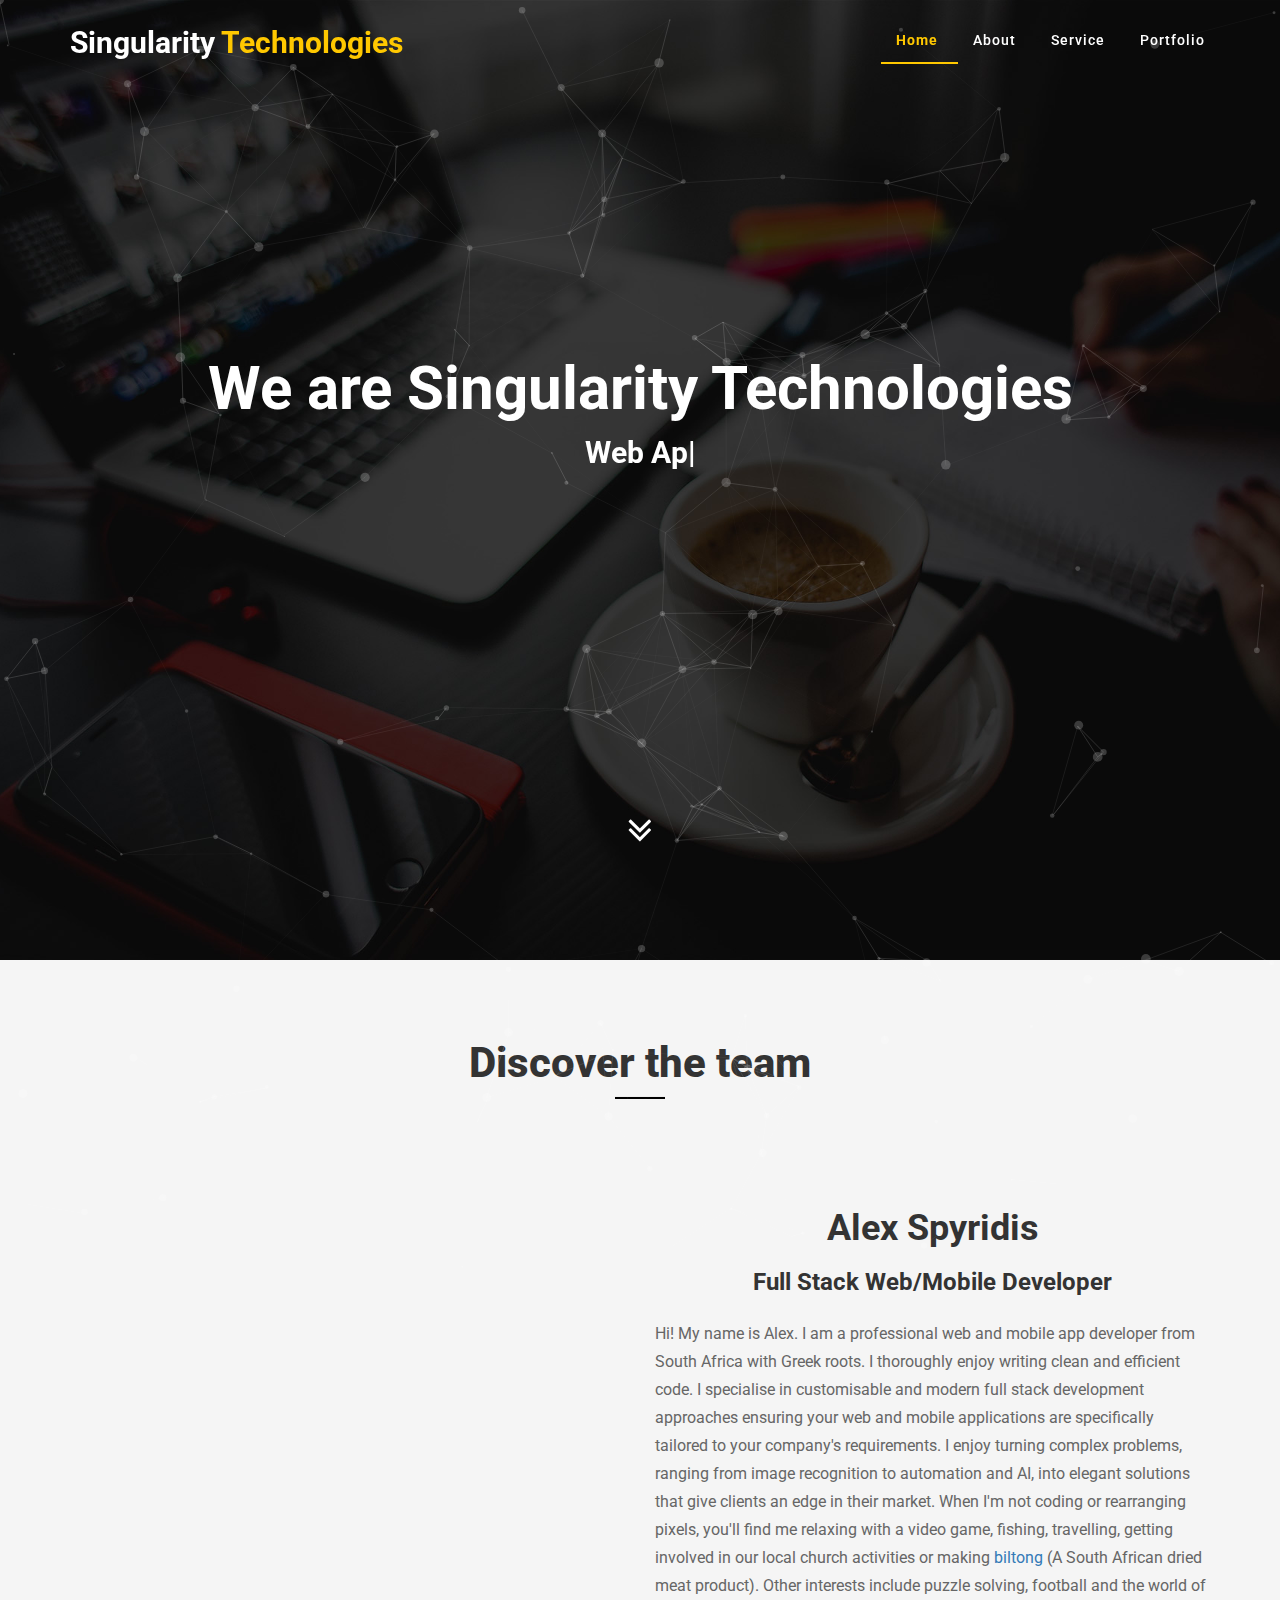
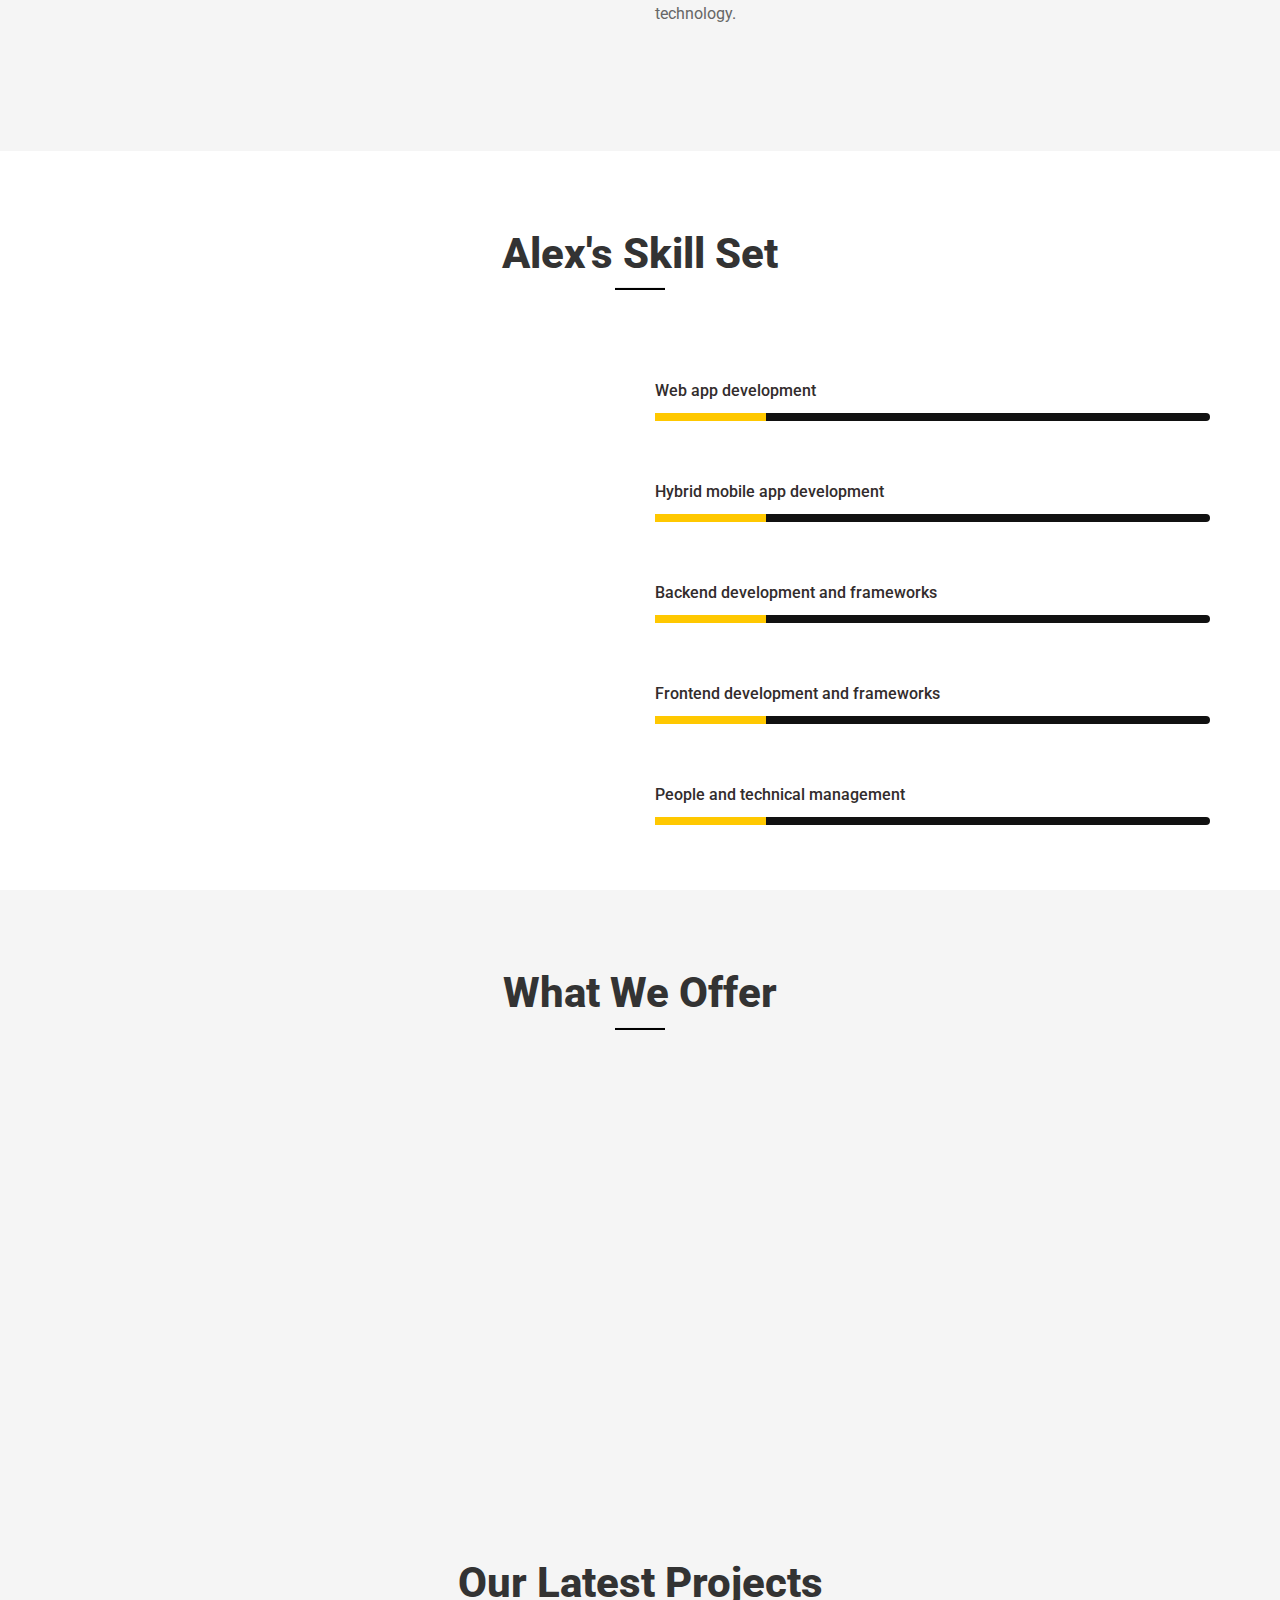
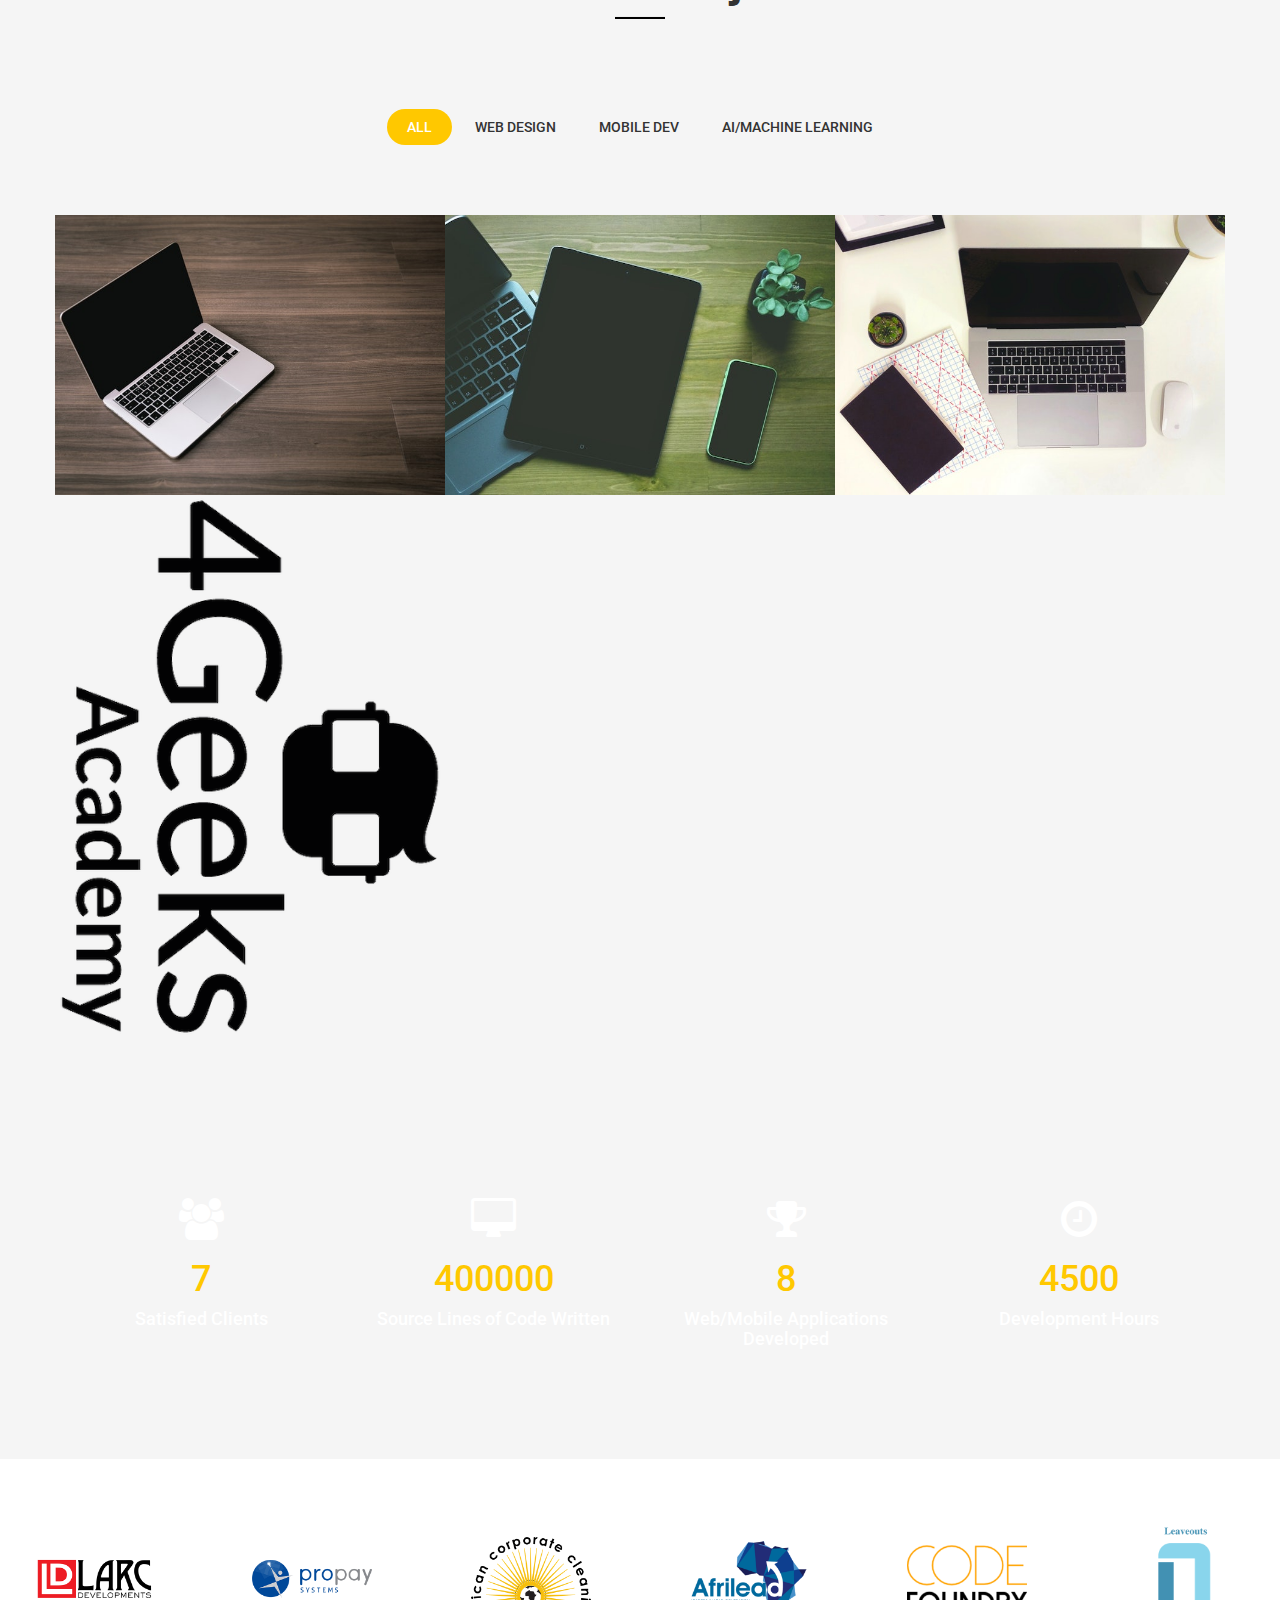
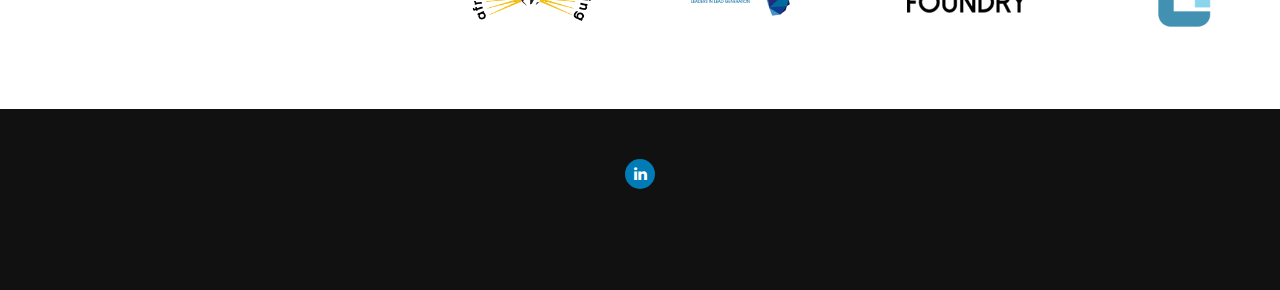
<file: index.html>
<!doctype html>
<html lang="en">
<head>
  <meta charset="utf-8">
  <meta name="viewport" content="width=device-width, initial-scale=1.0">
  <meta http-equiv="X-UA-Compatible" content="IE=edge">
  <meta name="description" content="Singularity Technologies">
  <meta name="keywords" content="singluarity, technologies, full stack, portfolio, website, developer, clean, modern, graphic, web, mobile">
  <meta name="author" content="Alexandros Spyridis">
  <meta name="apple-mobile-web-app-capable" content="yes">

  <title>Singularity Technologies (Pty) Ltd</title>
  <!-- Favicon -->
  <link rel="shortcut icon" href="images/favicon.jpg" type="image/jpg">
  <link rel="apple-touch-icon-precomposed" href="images/favicon.jpg">
  <!-- Google Fonts -->
  <link href="https://fonts.googleapis.com/css?family=Roboto:400,500,700%7CMontserrat:800" rel="stylesheet">
  <!-- Bootstrap -->
  <link rel="stylesheet" href="vendor/bootstrap/css/bootstrap.min.css">
  <!-- Animation -->
  <link rel="stylesheet" type="text/css" href="vendor/animate/animate.min.css">
  <!-- OWL Carousel -->
  <link rel="stylesheet" type="text/css" href="vendor/owl-carousel/owl.carousel.min.css">
  <!-- Font Awesome -->
  <link rel="stylesheet" type="text/css" href="vendor/font-awesome/css/font-awesome.min.css">
  <!-- Magnific Popup -->
  <link rel="stylesheet" type="text/css" href="vendor/magnific-popup/magnific-popup.css">
  <!-- Theme CSS -->
  <link id="pagestyle" rel="stylesheet" type="text/css" href="css/style.css">
  <link rel="stylesheet" type="text/css" href="css/responsive.css">
  <!--[if lt IE 9]>
  <script src="//oss.maxcdn.com/html5shiv/3.7.2/html5shiv.min.js"></script>
  <script src="//oss.maxcdn.com/respond/1.4.2/respond.min.js"></script>
  <![endif]-->

</head>

<!-- ========== Body Starts ========== -->
<body id="body">

<!-- ========== Preloader ========== -->
<div class="preloader">
  <div class="spinner">
    <div class="rect1"></div>
    <div class="rect2"></div>
    <div class="rect3"></div>
    <div class="rect4"></div>
    <div class="rect5"></div>
  </div>
</div>
<!-- ========== End of Preloader ========== -->

<!-- ========== NavBar ========== -->
<nav id="nav" class="navbar custom-navbar navbar-fixed-top scroll-mob">

  <div class="container">
    <!-- NAVBAR HEADER -->
    <div class="navbar-header">
      <button class="navbar-toggle" data-toggle="collapse" data-target=".navbar-collapse">
        <span class="icon icon-bar"></span>
        <span class="icon icon-bar"></span>
        <span class="icon icon-bar"></span>
      </button>
      <!-- lOGO TEXT HERE -->
      <a href="index.html" class="navbar-brand">Singularity <span class="contrast"> Technologies</span></a>
    </div>
    <!-- NAVIGATION LINKS -->
    <div class="collapse navbar-collapse">
      <ul class="nav navbar-nav navbar-right">
        <li><a href="#home" class="active">Home</a></li>
        <li><a href="#about">About</a></li>
        <li><a href="#service">Service</a></li>
        <li><a href="#portfolio">Portfolio</a></li>
      </ul>
    </div>
  </div>

</nav>
<!-- ========== End Of NavBar ========== -->


<!-- ========== Home ========== -->
<div id="home" data-stellar-background-ratio="0.5">
  <div id="particles-js">
    <div class="text">
      <h1>We are Singularity Technologies</h1>
      <div class="element"></div>
    </div>
    <a href="#about" class="bouncing-icon"><i class="fa fa-angle-double-down"></i></a> <!-- Bouncing Icon -->
  </div>

</div>
<!-- ========== End Of Home ========== -->

<!-- ========== About ========== -->
<div id="about">
  <div class="heading">
    <h1>Discover the team</h1>
    <hr>
  </div>
  <div class="container">
    <div class="row">
      <div class="col-xs-12 col-sm-12 col-md-6">
        <img src="images/profile/1.jpg" alt="image" class="img-responsive wow fadeIn" data-wow-delay="0.4s"> <!-- Profile Image -->
        <div class="text-center social wow fadeIn" data-wow-delay="0.2s">
          <a href="https://www.linkedin.com/in/alexandros-spyridis-88617383/" target="_blank"><i class="fa fa-linkedin"></i></a>
          <a href="https://github.com/RipperZA" target="_blank"><i class="fa fa-github"></i></a>
        </div>
      </div>
      <div class="col-xs-12 col-sm-12 col-md-6 about_bg">
        <h1 class="text-center">Alex Spyridis</h1> <!-- Edit Name  -->
        <h3 class="text-center">Full Stack Web/Mobile Developer</h3> <!-- Edit Heading -->
        <p>Hi! My name is Alex. I am a professional web and mobile app developer from South Africa with Greek roots. I thoroughly enjoy writing clean
          and efficient code.
          I specialise in customisable and modern full stack development approaches ensuring your web and mobile applications are specifically
          tailored to your company's requirements.
          I enjoy turning complex problems, ranging from image recognition to automation and AI, into elegant solutions that give clients an edge in
          their market.
          When I'm not coding or rearranging pixels, you'll find me relaxing with a video game, fishing, travelling, getting involved in our local
          church activities or making
          <a target="_blank" href="https://www.instagram.com/vleisie_pt/?hl=en" class="gallery"></i>biltong</a> (A South African dried meat product).
          Other interests include puzzle solving, football and the world of technology.
        </p>
      </div>
    </div>
  </div>
  <!-- ========== Skill ========== -->
  <div id="skill">
    <div class="heading">
      <h1>Alex's Skill Set</h1>
      <hr>
    </div>
    <div class="container">
      <div class="row">
        <div class="col-md-6">
          <img src="images/skill.jpg" class="img-responsive wow fadeIn" data-wow-delay="0.2s" alt="image">
        </div>
        <div class="col-md-6">
          <div class="single-skill" data-percent="85">
            <p class="value">Web app development</p>
            <span>85%</span>
            <div class="skill-bar">
              <div class="skill-bar-overlay"></div>
            </div>
          </div>
          <div class="single-skill" data-percent="80">
            <p class="value">Hybrid mobile app development</p>
            <span>80%</span>
            <div class="skill-bar">
              <div class="skill-bar-overlay"></div>
            </div>
          </div>
          <div class="single-skill" data-percent="90">
            <p class="value">Backend development and frameworks</p>
            <span>90%</span>
            <div class="skill-bar">
              <div class="skill-bar-overlay"></div>
            </div>
          </div>
          <div class="single-skill" data-percent="80">
            <p class="value">Frontend development and frameworks</p>
            <span>80%</span>
            <div class="skill-bar">
              <div class="skill-bar-overlay"></div>
            </div>
          </div>
          <!-- Fourth Skill Item -->
          <div class="single-skill" data-percent="85">
            <p class="value">People and technical management</p>
            <span>85%</span>
            <div class="skill-bar">
              <div class="skill-bar-overlay"></div>
            </div>
          </div>
        </div>
      </div>
    </div>
  </div>
  <!-- ========== End Of Skill ========== -->
</div>
<!-- ========== End of About ========== -->

<!-- ========== Service ========== -->
<div id="service">
  <div class="heading">
    <h1>What We Offer</h1>
    <hr>
  </div>
  <div class="container">
    <div class="row">
      <!-- First Service Item -->
      <div class="col-sm-6 col-md-4 space wow fadeIn" data-wow-delay="0.2s">
        <div class="back">
          <img src="images/design.png" alt="image">
          <div class="subtitle">Full Stack Development</div><!-- Edit Title -->
          <p>We enjoy researching ways to improve on the norms of web development, ensuring your solution provides you with the best service
            possible</p> <!-- Edit description -->
        </div>
      </div>
      <!-- Second Service Item -->
      <div class="col-sm-6 col-md-4 space wow fadeIn" data-wow-delay="0.35s">
        <div class="back">
          <img src="images/speed.png" alt="image">
          <div class="subtitle">Speed</div><!-- Edit Title -->
          <p>We use modern frameworks, wasting little time on reinventing the wheel and allowing for fast developed web and mobile solutions for you
            and your customers.</p><!-- Edit description -->
        </div>
      </div>
      <!-- Third Service Item -->
      <div class="col-sm-6 col-md-4 space wow fadeIn" data-wow-delay="0.5s">
        <div class="back">
          <img src="images/customization.png" alt="image">
          <div class="subtitle">Customizations</div><!-- Edit Title -->
          <p>We enjoy researching and pushing framework stacks to their limits, allowing us to deliver highly customised applications tailored to your
            specific needs.</p><!-- Edit description -->
        </div>
      </div>
    </div>
    <br/>
    <br/>
  </div>
</div>
<div id="portfolio">
  <div class="heading">
    <h1>Our Latest Projects</h1>
    <hr>
  </div>
  <ul class="work-list text-center">
    <li class="filter active" data-filter="all">ALL</li>
    <li class="filter" data-filter=".webdesign">WEB DESIGN</li>
    <li class="filter" data-filter=".mobile_dev">MOBILE DEV</li>
    <li class="filter" data-filter=".ai_machine_learning">AI/MACHINE LEARNING</li>
  </ul>
  <div class="container">
    <div class="row">
      <div id="parent">
        <ul class="da-thumbs">
          <li class="col-sm-6 col-md-4 mix webdesign mobile_dev">
            <img src="images/projects/1.jpg" alt="image" class="img-responsive">
            <div class="work-content">
              <div class="work-table">
                <div class="table-cell">
                  <h3>Larc Solutions Web and Mobile App</h3>
                  <p>An Internal Application for Foremen, Administrators for maintaining units and water meters for various complexes/office
                    blocks</p>
                  <a href="images/projects/1.jpg" class="gallery"><i class="fa fa-camera" aria-hidden="true"></i></a>
                  <a href="larc-solutions.html" target="_blank"><i class="fa fa-link" aria-hidden="true"></i></a>
                </div>
              </div>
            </div>
          </li>
          <li class="col-sm-6 col-md-4 mix webdesign mobile_dev">
            <img src="images/projects/2.jpg" alt="image" class="img-responsive">
            <div class="work-content">
              <div class="work-table">
                <div class="table-cell">
                  <h3>Endevour</h3>
                  <p>A full stack solution for African Corporate Cleaning to maintain and monitor cleaning site contracts and staff</p>
                  <a href="images/projects/2.jpg" class="gallery"><i class="fa fa-camera" aria-hidden="true"></i></a>
                  <a href="endevour.html" target="_blank"><i class="fa fa-link" aria-hidden="true"></i></a>
                </div>
              </div>
            </div>
          </li>
          <li class="col-sm-6 col-md-4 mix webdesign">
            <img src="images/projects/3.jpg" alt="image" class="img-responsive">
            <div class="work-content">
              <div class="work-table">
                <div class="table-cell">
                  <h3>ProPay Systems</h3>
                  <p>Custom reporting module</p>
                  <a href="images/projects/3.jpg" class="gallery"><i class="fa fa-camera" aria-hidden="true"></i></a>
                  <a href="propay.html" target="_blank"><i class="fa fa-link" aria-hidden="true"></i></a>
                </div>
              </div>
            </div>
          </li>
          <li class="col-sm-6 col-md-4 mix ai_machine_learning">
            <img src="images/projects/7.png" alt="image" class="img-responsive">
            <div class="work-content">
              <div class="work-table">
                <div class="table-cell">
                  <h3>4Geeks - Machine Learning Project</h3>
                  <p>AI/Machine learning syllabus with final project focused on satellite image segmentation </p>
                  <a href="https://colab.research.google.com/drive/1vXeUMopvaW8l5YllF_BNCvY4BJSOTuyu" target="_blank"><i class="fa fa-link" aria-hidden="true"></i></a>
                </div>
              </div>
            </div>
          </li>

        </ul>
      </div>
    </div>
  </div>
</div>
<!-- ========== End of Portfolio ========== -->

<!-- ========== Blog ========== -->
<div id="blog">
  <!-- ========== Counter ========== -->
  <div id="counter">
    <div class="container">
      <div class="row">
        <div class="col-lg-3 col-sm-6 col-xs-12 col-md-3 single-counter">
          <i class="fa fa-users fa-3x"></i>
          <h1 class="counter contrast">7</h1>
          <h4>Satisfied Clients</h4>
        </div>
        <div class="col-lg-3 col-sm-6 col-xs-12 col-md-3 single-counter">
          <i class="fa fa-desktop fa-3x"></i>
          <h1 class="counter contrast">400000</h1>
          <h4>Source Lines of Code Written</h4>
        </div>
        <div class="col-lg-3 col-sm-6 col-xs-12 col-md-3 single-counter">
          <i class="fa fa-trophy fa-3x"></i>
          <h1 class="counter contrast">8</h1>
          <h4>Web/Mobile Applications Developed</h4>
        </div>
        <div class="col-lg-3 col-sm-6 col-xs-12 col-md-3 single-counter">
          <i class="fa fa-clock-o fa-3x"></i>
          <h1 class="counter contrast">4500</h1>
          <h4>Development Hours</h4>
        </div>
      </div>
    </div>
  </div>
</div>
<!-- ========== End Of Blog ========== -->

<!-- ========== Clients ========== -->
<div id="partners" class="owl-carousel">
  <!-- Replace following images with logos of your clients -->
  <div class="item"><a href="#"><img src="images/partners/larc.png" alt="image"></a></div>
  <div class="item"><a href="#"><img src="images/partners/propay.png" alt="image"></a></div>
  <div class="item"><a href="#"><img src="images/partners/african_corporate_cleaning.png" alt="image"></a></div>
  <div class="item"><a href="#"><img src="images/partners/afrilead.png" alt="image"></a></div>
  <div class="item"><a href="#"><img src="images/partners/code_foundry.png" alt="image"></a></div>
  <div class="item"><a href="#"><img src="images/partners/leaveouts.png" alt="image"></a></div>
</div>
<!-- ========== End of Clients ========== -->

<!-- ========== Scroll to Top ========== -->
<div id="scroll-up">
  <i class="fa fa-angle-up"></i>
</div>
<!-- ========== End of Scroll to Top ========== -->

<!--=============== Footer ===============-->
<footer>
  <a href="https://www.linkedin.com/company/64857925/" class="linkedin-tooltip" target="_blank"><i class="fa fa-linkedin"></i><span
    class="linkedin-text">LinkedIn</span></a>
  <p class="wow zoomIn">&copy; 2023 <strong>Singularity Technologies (Pty) Ltd</strong>. All rights reserved.</p>
</footer>
<!--=============== End Of Footer ===============-->

<!-- jQuery -->
<script src="vendor/jquery/jquery-2.1.4.min.js"></script>
<!-- Stellar js -->
<script src="vendor/stellar/jquery.stellar.min.js"></script>
<!-- Typed js -->
<script src="vendor/typed/typed.js"></script>
<!-- plugin js -->
<script src="vendor/plugin/plugin.js"></script>
<!-- Mixitup -->
<script src="vendor/mixitup/mixitup.min.js"></script>
<!-- Hoverdir -->
<script src="vendor/hoverdir/hoverdir.js"></script>
<!-- Modernizr -->
<script src="vendor/modernizr/modernizr.js"></script>
<!-- Waypoint -->
<script src="vendor/waypoint/waypoint-2.0.3.min.js"></script>
<!-- Counterup -->
<script src="vendor/counter/counterup.min.js"></script>
<!-- WOW -->
<script src="vendor/animate/wow.min.js"></script>
<!-- Particles -->
<script src="vendor/particles/particles.js"></script>
<!-- Main js -->
<script src="js/main.js"></script>

</body>
<!-- ========== End of Body ========== -->
</html>
</file>
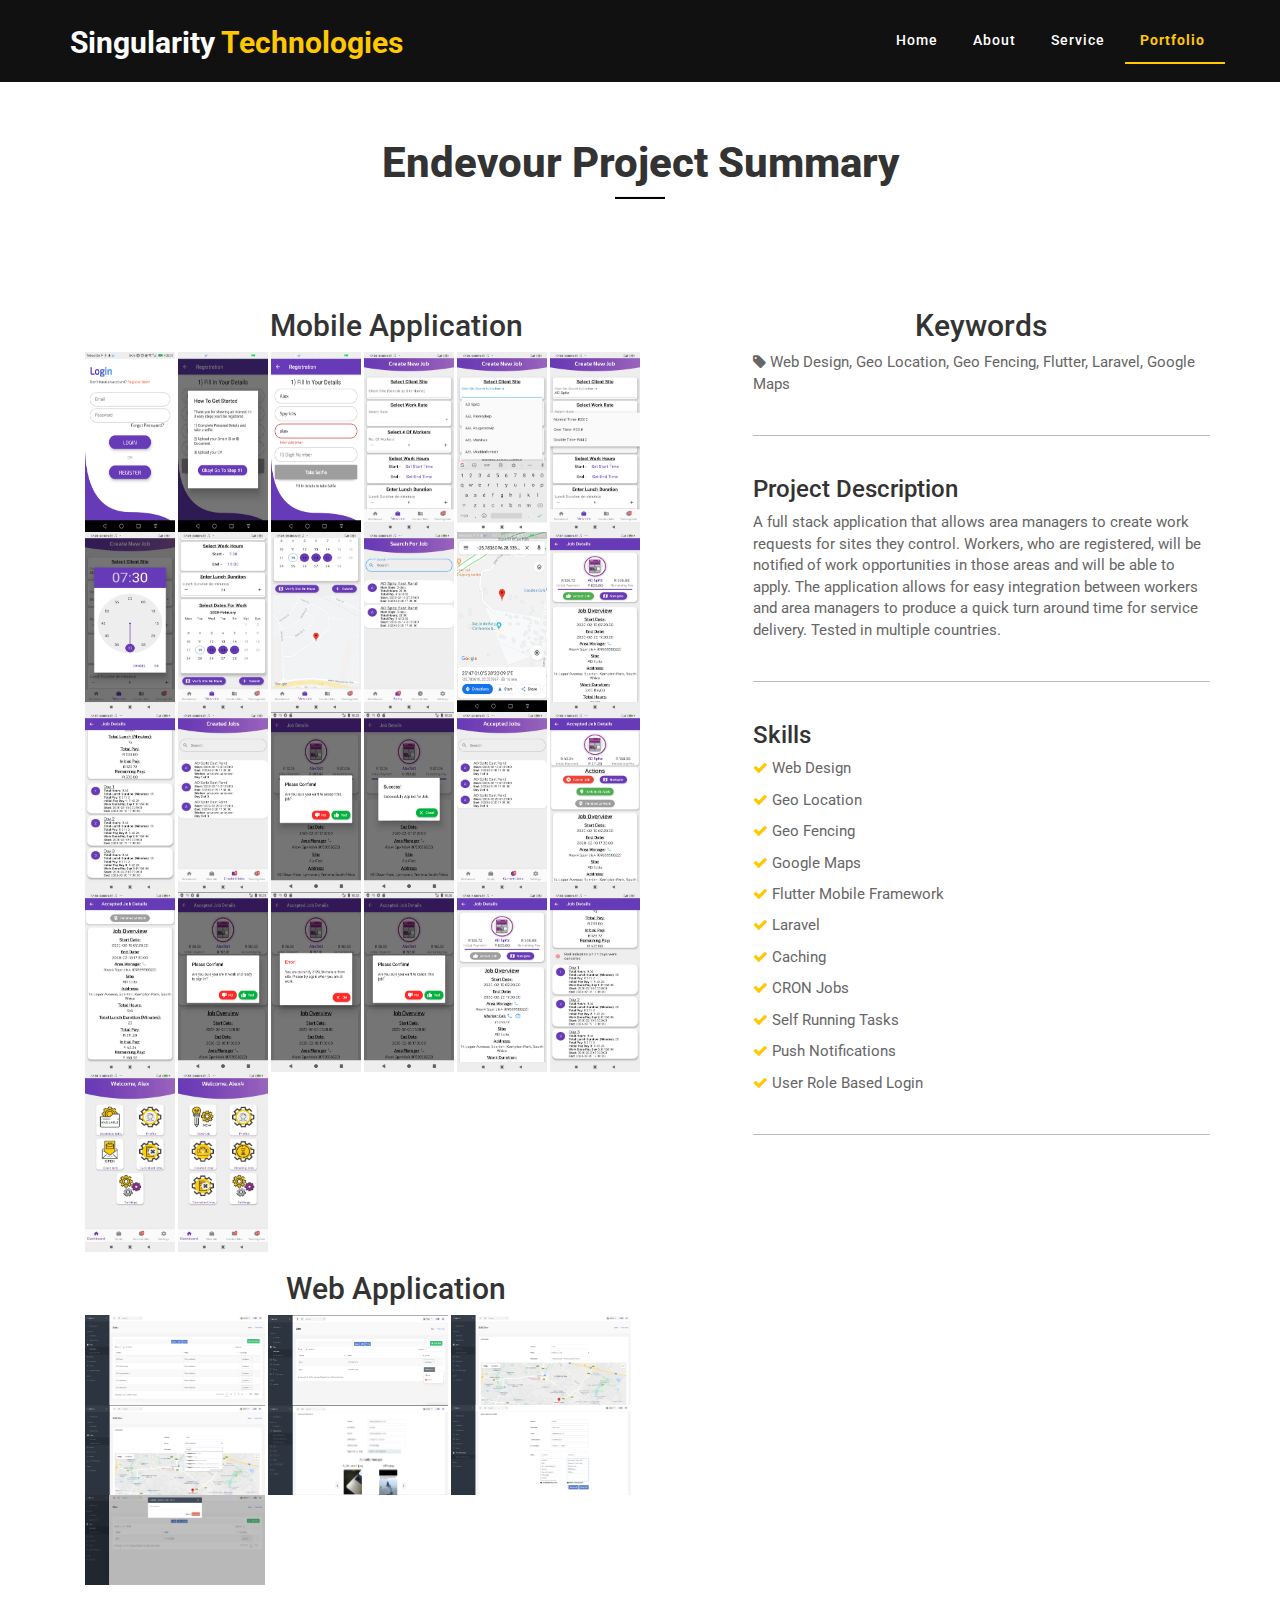
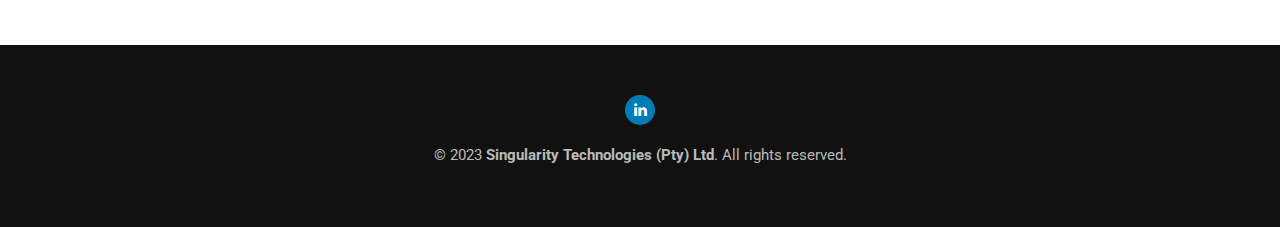
<file: endevour.html>
<!doctype html>
<html lang="en">
<head>

  <meta charset="utf-8">
  <meta name="viewport" content="width=device-width, initial-scale=1.0">
  <meta http-equiv="X-UA-Compatible" content="IE=edge">
  <meta name="description" content="Singularity Technologies">
  <meta name="keywords" content="singluarity, technologies, full stack, portfolio, website, developer, clean, modern, graphic, web, mobile">
  <meta name="author" content="Alexandros Spyridis">
  <meta name="apple-mobile-web-app-capable" content="yes">

  <title>Endevour Project</title>
  <!-- Favicon -->
  <link rel="shortcut icon" href="images/favicon.jpg" type="image/jpg">
  <link rel="apple-touch-icon-precomposed" href="images/favicon.jpg">
  <!-- Google Fonts -->
  <link href="https://fonts.googleapis.com/css?family=Roboto:400,500,700%7CMontserrat:800" rel="stylesheet">
  <!-- Bootstrap -->
  <link rel="stylesheet" href="vendor/bootstrap/css/bootstrap.min.css">
  <!-- Font Awesome -->
  <link rel="stylesheet" type="text/css" href="vendor/font-awesome/css/font-awesome.min.css">
  <link rel="stylesheet" type="text/css" href="vendor/magnific-popup/magnific-popup.css">
  <!-- Theme CSS -->
  <link id="pagestyle" rel="stylesheet" type="text/css" href="css/style.css">
  <link rel="stylesheet" type="text/css" href="css/single-portfolio.css">
  <link rel="stylesheet" type="text/css" href="css/responsive.css">

</head>
<body>
<!-- ========== NavBar ========== -->
<nav id="nav" class="navbar custom-navbar navbar-fixed-top scroll">
  <div class="container">
    <!-- NAVBAR HEADER -->
    <div class="navbar-header">
      <button class="navbar-toggle" data-toggle="collapse" data-target=".navbar-collapse">
        <span class="icon icon-bar"></span>
        <span class="icon icon-bar"></span>
        <span class="icon icon-bar"></span>
      </button>
      <!-- lOGO TEXT HERE -->
      <a href="index.html" class="navbar-brand">Singularity <span class="contrast"> Technologies</span></a>
    </div>
    <!-- NAVIGATION LINKS -->
    <div class="collapse navbar-collapse">
      <ul class="nav navbar-nav navbar-right">
        <li><a href="index.html#home">Home</a></li>
        <li><a href="index.html#about">About</a></li>
        <li><a href="index.html#service">Service</a></li>
        <li><a href="index.html#portfolio" class="active">Portfolio</a></li>
      </ul>
    </div>
  </div>
</nav>
<!-- ========== End Of NavBar ========== -->

<!-- ========== Single Portfolio ========== -->
<div id="main-portfolio">
  <div class="heading">
    <h1>Endevour Project Summary</h1>
    <hr>
  </div>
  <div class="container">
    <div class="row">
      <div class="col-md-7">
        <div class="col-md-12">
          <h2>Mobile Application</h2>
          <div class="popup-gallery">
            <a href="images/portfolios/endevour/mobile/1.png" title="Endevour"><img
              src="images/portfolios/endevour/mobile/1.png" width="90" height="180"></a>
            <a href="images/portfolios/endevour/mobile/2.png" title="Endevour"><img
              src="images/portfolios/endevour/mobile/2.png" width="90" height="180"></a>
            <a href="images/portfolios/endevour/mobile/3.png" title="Endevour"><img
              src="images/portfolios/endevour/mobile/3.png" width="90" height="180"></a>
            <a href="images/portfolios/endevour/mobile/4.png" title="Endevour"><img
              src="images/portfolios/endevour/mobile/4.png" width="90" height="180"></a>
            <a href="images/portfolios/endevour/mobile/5.png" title="Endevour"><img
              src="images/portfolios/endevour/mobile/5.png" width="90" height="180"></a>
            <a href="images/portfolios/endevour/mobile/6.png" title="Endevour"><img
              src="images/portfolios/endevour/mobile/6.png" width="90" height="180"></a>
            <a href="images/portfolios/endevour/mobile/7.png" title="Endevour"><img
              src="images/portfolios/endevour/mobile/7.png" width="90" height="180"></a>
            <a href="images/portfolios/endevour/mobile/8.png" title="Endevour"><img
              src="images/portfolios/endevour/mobile/8.png" width="90" height="180"></a>
            <a href="images/portfolios/endevour/mobile/9.png" title="Endevour"><img
              src="images/portfolios/endevour/mobile/9.png" width="90" height="180"></a>
            <a href="images/portfolios/endevour/mobile/10.png" title="Endevour"><img
              src="images/portfolios/endevour/mobile/10.png" width="90" height="180"></a>
            <a href="images/portfolios/endevour/mobile/11.png" title="Endevour"><img
              src="images/portfolios/endevour/mobile/11.png" width="90" height="180"></a>
            <a href="images/portfolios/endevour/mobile/12.png" title="Endevour"><img
              src="images/portfolios/endevour/mobile/12.png" width="90" height="180"></a>
            <a href="images/portfolios/endevour/mobile/13.png" title="Endevour"><img
              src="images/portfolios/endevour/mobile/13.png" width="90" height="180"></a>
            <a href="images/portfolios/endevour/mobile/14.png" title="Endevour"><img
              src="images/portfolios/endevour/mobile/14.png" width="90" height="180"></a>
            <a href="images/portfolios/endevour/mobile/15.png" title="Endevour"><img
              src="images/portfolios/endevour/mobile/15.png" width="90" height="180"></a>
            <a href="images/portfolios/endevour/mobile/16.png" title="Endevour"><img
              src="images/portfolios/endevour/mobile/16.png" width="90" height="180"></a>
            <a href="images/portfolios/endevour/mobile/17.png" title="Endevour"><img
              src="images/portfolios/endevour/mobile/17.png" width="90" height="180"></a>
            <a href="images/portfolios/endevour/mobile/18.png" title="Endevour"><img
              src="images/portfolios/endevour/mobile/18.png" width="90" height="180"></a>
            <a href="images/portfolios/endevour/mobile/19.png" title="Endevour"><img
              src="images/portfolios/endevour/mobile/19.png" width="90" height="180"></a>
            <a href="images/portfolios/endevour/mobile/20.png" title="Endevour"><img
              src="images/portfolios/endevour/mobile/20.png" width="90" height="180"></a>
            <a href="images/portfolios/endevour/mobile/21.png" title="Endevour"><img
              src="images/portfolios/endevour/mobile/21.png" width="90" height="180"></a>
            <a href="images/portfolios/endevour/mobile/22.png" title="Endevour"><img
              src="images/portfolios/endevour/mobile/22.png" width="90" height="180"></a>
            <a href="images/portfolios/endevour/mobile/23.png" title="Endevour"><img
              src="images/portfolios/endevour/mobile/23.png" width="90" height="180"></a>
            <a href="images/portfolios/endevour/mobile/24.png" title="Endevour"><img
              src="images/portfolios/endevour/mobile/24.png" width="90" height="180"></a>
            <a href="images/portfolios/endevour/mobile/25.png" title="Endevour"><img
              src="images/portfolios/endevour/mobile/25.png" width="90" height="180"></a>
            <a href="images/portfolios/endevour/mobile/26.png" title="Endevour"><img
              src="images/portfolios/endevour/mobile/26.png" width="90" height="180"></a>
          </div>
          <h2>Web Application</h2>
          <div class="popup-gallery">
            <a href="images/portfolios/endevour/web/1.png" title="Splashscreen"><img
              src="images/portfolios/endevour/web/1.png" width="180" height="90"></a>
            <a href="images/portfolios/endevour/web/2.png" title="Splashscreen"><img
              src="images/portfolios/endevour/web/2.png" width="180" height="90"></a>
            <a href="images/portfolios/endevour/web/3.png" title="Splashscreen"><img
              src="images/portfolios/endevour/web/3.png" width="180" height="90"></a>
            <a href="images/portfolios/endevour/web/4.png" title="Splashscreen"><img
              src="images/portfolios/endevour/web/4.png" width="180" height="90"></a>
            <a href="images/portfolios/endevour/web/5.png" title="Splashscreen"><img
              src="images/portfolios/endevour/web/5.png" width="180" height="90"></a>
            <a href="images/portfolios/endevour/web/6.png" title="Splashscreen"><img
              src="images/portfolios/endevour/web/6.png" width="180" height="90"></a>
            <a href="images/portfolios/endevour/web/7.png" title="Splashscreen"><img
              src="images/portfolios/endevour/web/7.png" width="180" height="90"></a>
          </div>
        </div>
      </div>
      <div class="col-md-5">
        <h2>Keywords</h2>
        <p>
          <i class="fa fa-tag"></i> Web Design, Geo Location, Geo Fencing, Flutter, Laravel, Google Maps
        </p>
        <div class="separator"></div>
        <h3>Project Description</h3>
        <p>A full stack application that allows area managers to create work requests for sites they control. Workers, who are registered, will be
          notified of work opportunities in those areas and will be able to apply. The application allows for easy integration between workers and
          area managers to produce a quick turn around time for service delivery. Tested in multiple countries.</p>
        <div class="separator"></div>
        <h3>Skills</h3>
        <p><i class="fa fa-check"></i> Web Design</p>
        <p><i class="fa fa-check"></i> Geo Location</p>
        <p><i class="fa fa-check"></i> Geo Fencing</p>
        <p><i class="fa fa-check"></i> Google Maps</p>
        <p><i class="fa fa-check"></i> Flutter Mobile Framework</p>
        <p><i class="fa fa-check"></i> Laravel</p>
        <p><i class="fa fa-check"></i> Caching</p>
        <p><i class="fa fa-check"></i> CRON Jobs</p>
        <p><i class="fa fa-check"></i> Self Running Tasks</p>
        <p><i class="fa fa-check"></i> Push Notifications</p>
        <p><i class="fa fa-check"></i> User Role Based Login</p>
        <div class="separator"></div>
      </div>
    </div>
  </div>
</div>
<!-- ========== End of Single Portfolio ========== -->

<!-- ========== Scroll to Top ========== -->
<div id="scroll-up">
  <i class="fa fa-angle-up"></i>
</div>
<!-- ========== End of Scroll to Top ========== -->

<footer>
  <a target="_blank" href="https://www.linkedin.com/in/alexandros-spyridis-88617383/" class="linkedin-tooltip"><i class="fa fa-linkedin"></i><span
    class="linkedin-text">LinkedIn</span></a>
  <p class="wow zoomIn">&copy; 2023 <strong>Singularity Technologies (Pty) Ltd</strong>. All rights reserved.</p>
</footer>

<!-- jQuery -->
<script src="vendor/jquery/jquery-2.1.4.min.js"></script>

<script src="vendor/bootstrap/js/bootstrap.min.js"></script>
<script src="js/scroll-up.js"></script>
<!-- Stellar js -->
<script src="vendor/plugin/plugin.js"></script>
<!-- Mixitup -->
<script src="js/portfolio.js"></script>


</body>
</html>
</file>
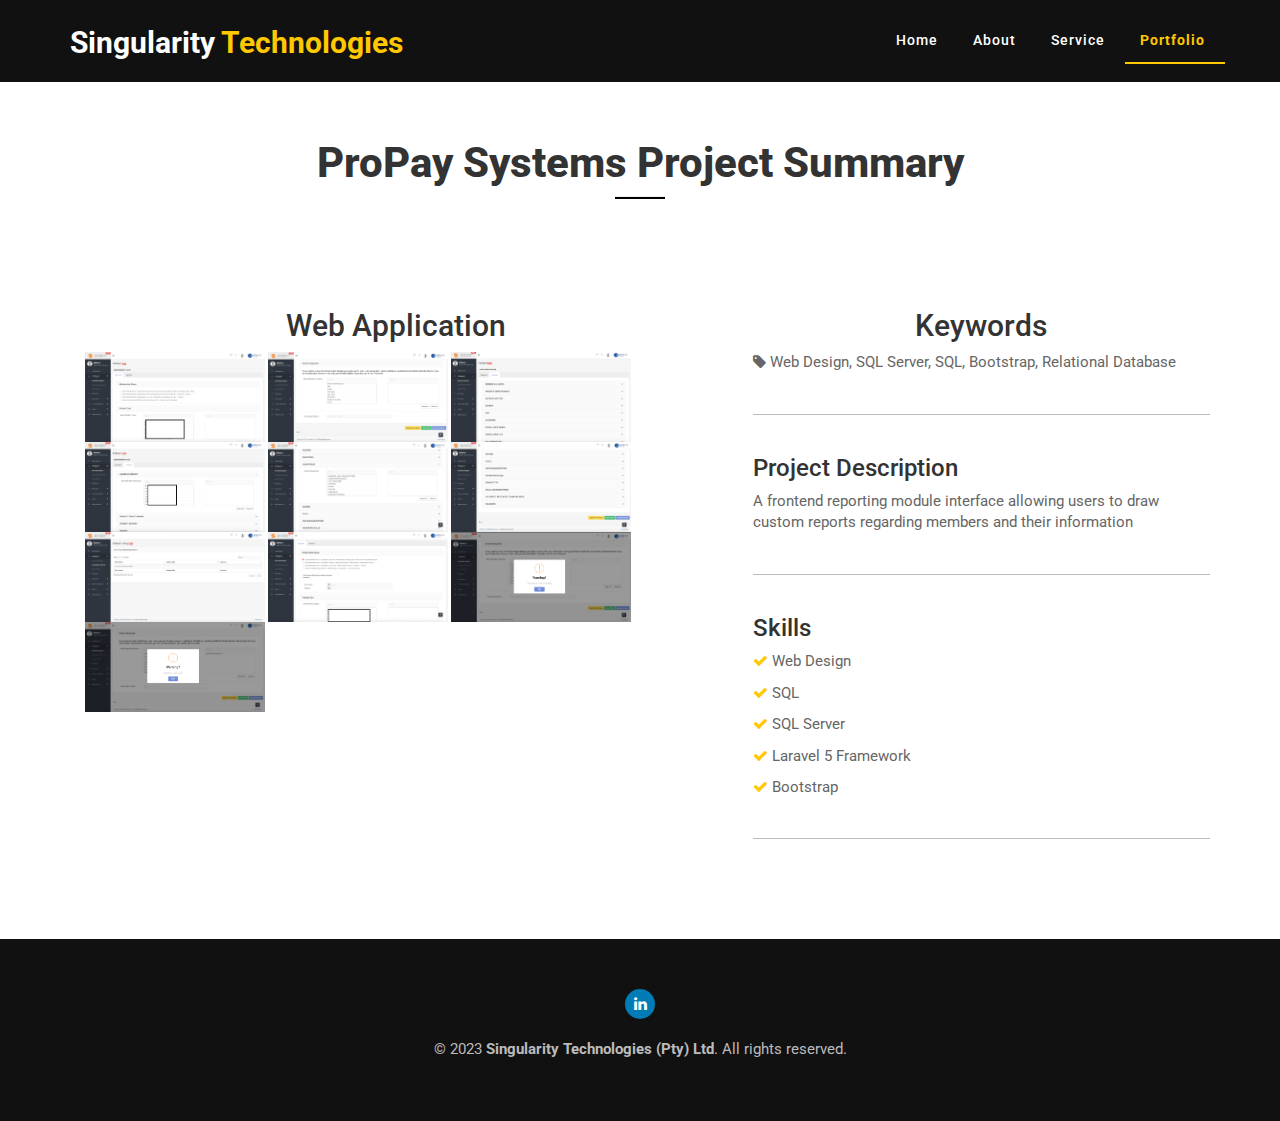
<file: propay.html>
<!doctype html>
<html lang="en">
<head>

	<meta charset="utf-8">
	<meta name="viewport" content="width=device-width, initial-scale=1.0">
	<meta http-equiv="X-UA-Compatible" content="IE=edge">
	<meta name="description" content="Singularity Technologies">
	<meta name="keywords" content="singluarity, technologies, full stack, portfolio, website, developer, clean, modern, graphic, web, mobile">
	<meta name="author" content="Alexandros Spyridis">
	<meta name="apple-mobile-web-app-capable" content="yes">

	<title>ProPay Systems Project</title>
	<!-- Favicon -->
	<link rel="shortcut icon" href="images/favicon.jpg" type="image/jpg">
	<link rel="apple-touch-icon-precomposed" href="images/favicon.jpg">
	<!-- Google Fonts -->
	<link href="https://fonts.googleapis.com/css?family=Roboto:400,500,700%7CMontserrat:800" rel="stylesheet">
	<!-- Bootstrap -->
	<link rel="stylesheet" href="vendor/bootstrap/css/bootstrap.min.css">
	<!-- Font Awesome -->
	<link rel="stylesheet" type="text/css" href="vendor/font-awesome/css/font-awesome.min.css">
	<link rel="stylesheet" type="text/css" href="vendor/magnific-popup/magnific-popup.css">
	<!-- Theme CSS -->
	<link id="pagestyle" rel="stylesheet" type="text/css" href="css/style.css">
	<link rel="stylesheet" type="text/css" href="css/single-portfolio.css">
	<link rel="stylesheet" type="text/css" href="css/responsive.css">

</head>
<body>
<!-- ========== NavBar ========== -->
<nav id="nav" class="navbar custom-navbar navbar-fixed-top scroll">
	<div class="container">
		<!-- NAVBAR HEADER -->
		<div class="navbar-header">
			<button class="navbar-toggle" data-toggle="collapse" data-target=".navbar-collapse">
				<span class="icon icon-bar"></span>
				<span class="icon icon-bar"></span>
				<span class="icon icon-bar"></span>
			</button>
			<!-- lOGO TEXT HERE -->
			<a href="index.html" class="navbar-brand">Singularity <span class="contrast"> Technologies</span></a>
		</div>
		<!-- NAVIGATION LINKS -->
		<div class="collapse navbar-collapse">
			<ul class="nav navbar-nav navbar-right">
				<li><a href="index.html#home">Home</a></li>
				<li><a href="index.html#about">About</a></li>
				<li><a href="index.html#service">Service</a></li>
				<li><a href="index.html#portfolio" class="active">Portfolio</a></li>
			</ul>
		</div>
	</div>
</nav>
<!-- ========== End Of NavBar ========== -->

<!-- ========== Single Portfolio ========== -->
<div id="main-portfolio">
	<div class="heading">
		<h1>ProPay Systems Project Summary</h1>
		<hr>
	</div>
	<div class="container">
		<div class="row">
			<div class="col-md-7">
				<div class="col-md-12">
					<h2>Web Application</h2>
					<div class="popup-gallery">
						<a href="images/portfolios/propay/web/1.png" title="ProPay"><img src="images/portfolios/propay/web/1.png" width="180" height="90"></a>
						<a href="images/portfolios/propay/web/2.png" title="ProPay"><img src="images/portfolios/propay/web/2.png" width="180" height="90"></a>
						<a href="images/portfolios/propay/web/3.png" title="ProPay"><img src="images/portfolios/propay/web/3.png" width="180" height="90"></a>
						<a href="images/portfolios/propay/web/4.png" title="ProPay"><img src="images/portfolios/propay/web/4.png" width="180" height="90"></a>
						<a href="images/portfolios/propay/web/5.png" title="ProPay"><img src="images/portfolios/propay/web/5.png" width="180" height="90"></a>
						<a href="images/portfolios/propay/web/6.png" title="ProPay"><img src="images/portfolios/propay/web/6.png" width="180" height="90"></a>
						<a href="images/portfolios/propay/web/7.png" title="ProPay"><img src="images/portfolios/propay/web/7.png" width="180" height="90"></a>
						<a href="images/portfolios/propay/web/8.png" title="ProPay"><img src="images/portfolios/propay/web/8.png" width="180" height="90"></a>
						<a href="images/portfolios/propay/web/9.png" title="ProPay"><img src="images/portfolios/propay/web/9.png" width="180" height="90"></a>
						<a href="images/portfolios/propay/web/10.png" title="ProPay"><img src="images/portfolios/propay/web/10.png" width="180" height="90"></a>
					</div>
				</div>
			</div>
			<div class="col-md-5">
				<h2>Keywords</h2>
				<p>
					<i class="fa fa-tag"></i> Web Design, SQL Server, SQL, Bootstrap, Relational Database
				</p>
				<div class="separator"></div>
				<h3>Project Description</h3>
				<p>A frontend reporting module interface allowing users to draw custom reports regarding members and their information</p>
				<div class="separator"></div>
				<h3>Skills</h3>
				<p><i class="fa fa-check contrast"></i> Web Design</p>
				<p><i class="fa fa-check contrast"></i> SQL</p>
				<p><i class="fa fa-check contrast"></i> SQL Server</p>
				<p><i class="fa fa-check contrast"></i> Laravel 5 Framework</p>
				<p><i class="fa fa-check contrast"></i> Bootstrap</p>
				<div class="separator"></div>
			</div>
		</div>
	</div>
</div>
<!-- ========== End of Single Portfolio ========== -->

<!-- ========== Scroll to Top ========== -->
<div id="scroll-up">
	<i class="fa fa-angle-up"></i>
</div>
<!-- ========== End of Scroll to Top ========== -->

<!--=============== Footer ===============-->
<footer>
	<a target="_blank" href="https://www.linkedin.com/in/alexandros-spyridis-88617383/" class="linkedin-tooltip"><i class="fa fa-linkedin"></i><span class="linkedin-text">LinkedIn</span></a>
	<p class="wow zoomIn">&copy; 2023 <strong>Singularity Technologies (Pty) Ltd</strong>. All rights reserved.</p>
</footer>
<!--=============== End Of Footer ===============-->

<!-- jQuery -->
<script src="vendor/jquery/jquery-2.1.4.min.js"></script>


<script src="vendor/bootstrap/js/bootstrap.min.js"></script>
<script src="js/scroll-up.js"></script>
<!-- Stellar js -->
<script src="vendor/plugin/plugin.js"></script>
<!-- Mixitup -->
<script src="js/portfolio.js"></script>


</body>
</html>
</file>
<file: css/style.css>
/*
===========================================================================
 EXCLUSIVE ON themeforest.net
~~~~~~~~~~~~~~~~~~~~~~~~~~~~~~~~~~~~~~~~~~~~~~~~~~~~~~~~~~~~~~~~~~~~~~~~~~~
 Template Name   : Velocity - Personal Portfolio Template
 Version         : 2.0
 Author          : bootWeb
~~~~~~~~~~~~~~~~~~~~~~~~~~~~~~~~~~~~~~~~~~~~~~~~~~~~~~~~~~~~~~~~~~~~~~~~~~~
 Copyright (c) 2017 - bootWeb - https://themeforest.net/user/bootweb
===========================================================================
*/

/*================================================
            Table of contents
==================================================

1. General
2. Preloader
3. NavBar
4. Home
5. About
6. Service
7. Quote
8. Portfolio
9. Testimonial
10. Counter
11. Blog
12. Contact
13. Clients
14. Scroll up
15. Footer

====================================================
            End table content
===================================================*/

/*-------------------------------------------------------*/
/* General */
/*-------------------------------------------------------*/
html, body {
    min-height: 100%;
    overflow-x: hidden;
    font-family: 'Roboto', sans-serif;
}

.contrast {
    color: #ffc800;
}

.heading {
    padding: 80px 0px;
    text-align: center;
    overflow: hidden;
}

.heading h1 {
    margin-top: 0px;
    font-family: 'Roboto', sans-serif;
    font-weight: 800;
}

@media (min-width: 768px) {
    .heading h1 {
        font-size: 42px;
    }
}

hr {
    height: 2px !important;
    width: 50px;
    position: relative;
    text-align: center;
    margin: 10px auto;
    background-color: #000;
}

.subtitle {
    text-align: center;
    font-size: 20px;
    font-family: 'Roboto', sans-serif;
    font-weight: 800;
    margin: 10px 0px;
}

p {
    font-size: 15px;
    color: #666;
}

/*-------------------------------------------------------*/
/* Preloader */
/*-------------------------------------------------------*/
.preloader {
    position: fixed;
    width: 100%;
    height: 100%;
    left: 0;
    top: 0;
    background-color: #fff;
    z-index: 9999999;
}

.preloader .spinner {
    position: absolute;
    top: 50%;
    left: 50%;
    margin-left: -20px;
    margin-top: -20px;
}

.spinner {
    margin: 100px auto;
    width: 50px;
    height: 40px;
    text-align: center;
    font-size: 10px;
}

.spinner > div {
    background-color: #ffc800;
    height: 100%;
    width: 6px;
    display: inline-block;
    -webkit-animation: sk-stretchdelay 1.2s infinite ease-in-out;
    animation: sk-stretchdelay 1.2s infinite ease-in-out;
}

.spinner .rect2 {
    -webkit-animation-delay: -1.1s;
    animation-delay: -1.1s;
}

.spinner .rect3 {
    -webkit-animation-delay: -1.0s;
    animation-delay: -1.0s;
}

.spinner .rect4 {
    -webkit-animation-delay: -0.9s;
    animation-delay: -0.9s;
}

.spinner .rect5 {
    -webkit-animation-delay: -0.8s;
    animation-delay: -0.8s;
}

@-webkit-keyframes sk-stretchdelay {
    0%, 40%, 100% {
        -webkit-transform: scaleY(0.4)
    }
    20% {
        -webkit-transform: scaleY(1.0)
    }
}

@keyframes sk-stretchdelay {
    0%, 40%, 100% {
        transform: scaleY(0.4);
        -webkit-transform: scaleY(0.4);
    }
    20% {
        transform: scaleY(1.0);
        -webkit-transform: scaleY(1.0);
    }
}

/*-------------------------------------------------------*/
/* NavBar */
/*-------------------------------------------------------*/
.custom-navbar {
    border: none;
    margin-bottom: 0;
    background-color: transparent;
    padding: 5px 0px;
    -webkit-transition: all .5s ease-in-out;
    -moz-transition: all .5s ease-in-out;
    transition: all .5s ease-in-out;
}

.scroll {
    background-color: #111 !important;
}

.custom-navbar .navbar-brand {
    color: #fff;
    font-weight: bold;
    font-size: 3rem;
    line-height: 35px;
}

.custom-navbar .nav li a {
    font-size: 14px;
    line-height: 1;
    color: #fff;
    padding-right: 20px;
    letter-spacing: 1px;
    font-weight: 500;
}

.custom-navbar .navbar-nav > li > a:hover,
.custom-navbar .navbar-nav > li > a:focus {
    background-color: transparent;
    color: #ffc800;
}

.custom-navbar .navbar-nav > li > a.active {
    background-color: transparent;
    color: #ffc800;
    font-weight: bold;
    border-bottom: 2px solid #ffc800;
}

.custom-navbar .navbar-toggle {
    border: none;
    padding-top: 10px;
}

.custom-navbar .navbar-toggle {
    background-color: transparent;
}

.custom-navbar .navbar-toggle .icon-bar {
    background: #ffc800;
    border-color: transparent;
}

/*-------------------------------------------------------*/
/* Home */
/*-------------------------------------------------------*/
#home {
    position: relative;
    background: url(../images/home.jpg) no-repeat center center;
    height: 100%;
    background-size: cover;
    z-index: 1;
}

#home .text {
    position: absolute;
    width: 100%;
    text-align: center;
    color: #fff;
    top: 35%;
}

.typed-cursor, .element {
    display: inline-block;
    font-weight: bold;
}

.bouncing-icon {
    position: absolute;
    left: 50%;
    margin-left: -25px;
    bottom: 100px;
    width: 50px;
    -webkit-animation: 3s ease 0s normal none infinite running bounce;
    animation: 3s ease 0s normal none infinite running bounce;
    color: #fff;
    font-size: 40px;
    text-align: center;
    -webkit-transition: all 0.4s ease 0s;
    transition: all 0.4s ease 0s;
}

.bouncing-icon:hover {
    background: none;
    color: #ffc800;
}

/*-------------------------------------------------------*/
/* About */
/*-------------------------------------------------------*/
#about {
    background-color: #f5f5f5;
}

#about img {
    width: 450px;
    margin: auto;
    box-shadow: 0 0 20px #ddd;
    -webkit-box-shadow: 0 0 20px #ddd;
    -moz-box-shadow: 0 0 20px #ddd;
}

#about .social a {
    width: 32px;
    height: 32px;
    color: #fff;
    background: #000;
    display: inline-table;
    margin: 40px 5px;
    font-size: 15px;
    border-radius: 2px;
}

#about .social a i {
    display: table-cell;
    vertical-align: middle;
}

#about .social a:hover {
    background: #ffc800;
    text-decoration: none;
    -webkit-transition: all 500ms linear;
    -moz-transition: all 500ms linear;
    transition: all 500ms linear;
}

#about .row h1,
#about .row h3 {
    font-weight: bold;
}

#about .about_bg p {
    padding-top: 15px;
    font-size: 16px;
    text-align: left;
    line-height: 28px;
}

#about .download-resume {
    margin: 40px 0px 60px 0px;
}

#about .download-btn {
    cursor: pointer;
    font-size: 16px;
    text-align: center;
    font-weight: bold;
    padding: 12px 20px;
    color: #fff;
    background-color: #ffc800;
}

#about .download-btn:hover {
    box-shadow: 0 4px 12px rgba(0, 0, 0, 0.25);
    text-decoration: none;
}

/*-------------------------------------------------------*/
/* Services */
/*-------------------------------------------------------*/
#service {
    background-color: #f5f5f5;
}

#service .back img {
    height: 45px;
    margin: auto;
    -webkit-transition: all 0.5s ease;
    -moz-transition: all 0.5s ease;
    transition: all 0.5s ease;
}

#service .subtitle {
    margin: 15px 0px 10px 0px;
}

#service p {
    font-size: 16px;
}

#service .back {
    position: relative;
    background-color: #fff;
    padding: 30px 15px;
    border-radius: 3px;
    text-align: center;
    box-shadow: 0 4px 12px rgba(0, 0, 0, 0.1);
}

.space {
    padding-bottom: 60px;
}

#service .back:hover {
    cursor: pointer;
}

#service .back:hover img {
    transform: scale(1.2);
}

#skill {
    background-color: #fff;
}

#skill img {
    width: 450px;
    margin: auto;
    margin-bottom: 60px;
    box-shadow: 0 0 20px #ddd;
    -webkit-box-shadow: 0 0 20px #ddd;
    -moz-box-shadow: 0 0 20px #ddd;
}

.skill-bar {
    width: 100%;
    height: 8px;
    background-color: #111;
    border-radius: 5px;
}

.skill-bar-overlay {
    height: 8px;
    background-color: #ffc800;
    width: 20%;
}

.single-skill {
    position: relative;
    margin-bottom: 60px;
}

.single-skill p {
    font-size: 16px;
    color: #322C2C;
    font-weight: 500;
}

.single-skill span {
    position: absolute;
    top: 0;
    left: 20%;
    font-size: 16px;
    color: #322C2C;
    font-weight: 500;
    opacity: 0;
}

.single-skill span.show {
    text-align: right;
    opacity: 1;
}

/*-------------------------------------------------------*/
/* Quote */
/*-------------------------------------------------------*/
#quote {
    background: url(../images/quote.jpg) no-repeat;
    background-attachment: fixed;
    background-size: cover;
    position: relative;
    z-index: 1;
    padding: 100px 0px;
    color: #fff;
}

#quote h1 {
    margin: 0;
    font-weight: bold;
}

#quote h4 {
    margin: 20px 0 30px 0;
}

#quote .quote-btn {
    font-size: 18px;
    font-weight: bold;
    padding: 10px 30px;
    color: #fff;
    background-color: #ffc800;
    border-radius: 25px;
}

#quote .quote-btn:hover {
    text-decoration: none;
    box-shadow: 0 4px 12px rgba(0, 0, 0, 0.4);
}

/*-------------------------------------------------------*/
/* Portfolio */
/*-------------------------------------------------------*/
#portfolio {
    padding-bottom: 60px;
    background-color: #f5f5f5;
}

#portfolio .mix {
    display: none;
}

#portfolio ul.work-list {
    list-style: outside none none;
    margin-bottom: 60px;
    padding: 0;
}

#portfolio ul.work-list li {
    cursor: pointer;
    display: inline-block;
    padding: 8px 20px;
    font-size: 14px;
    font-weight: 500;
    border-radius: 20px;
}

#portfolio .active {
    background-color: #ffc800;
    color: #fff;
}

#portfolio .active:hover {
    box-shadow: 0 4px 12px rgba(0, 0, 0, 0.1);
}

#portfolio ul.work-list li.active {
    color: #fff !important;
}

#portfolio ul.work-list li:hover {
    color: #ffc800;
}

ul.da-thumbs {
    list-style-type: none;
    padding: 0;
}

.da-thumbs li {
    overflow: hidden;
    padding: 0;
}

.da-thumbs li,
.da-thumbs li img {
    display: block;
    position: relative;
}

.da-thumbs li div.work-content {
    position: absolute;
    text-align: center;
    background: rgba(0, 0, 0, 0.8);
    width: 100%;
    height: 100%;
    color: #fff;
}

#portfolio .work-table {
    display: table;
    width: 100%;
    height: 100%;
}

#portfolio .table-cell {
    display: table-cell;
    vertical-align: middle;
}

#portfolio .work-content h3 {
    margin-top: 0;
}

#portfolio .work-content p {
    color: #fff;
    font-size: 15px;
    line-height: 150%;
    padding: 0px 20px;
}

#portfolio .work-content .fa {
    padding: 10px;
    margin: 0px 5px;
    color: #fff;
    background-color: #ffc800;
    border-radius: 50%;
}

/*-------------------------------------------------------*/
/* Testimonial */
/*-------------------------------------------------------*/
#testimonial {
    padding-bottom: 60px;
}

.single-testimonial {
    position: relative;
    padding: 15px 10px;
    margin: 0px 10px;
    border: 1.5px solid #bbb;
}

.t-image {
    position: absolute;
    left: 20px;
    top: 20px;
}

.single-testimonial .t-image img {
    width: 90px;
    height: 90px;
    border: 2px solid #ffc800;
}

.t-name {
    position: absolute;
    left: 130px;
    top: 20px;
}

#testimonial .subtitle {
    text-align: left;
    margin-top: 15px;
}

.single-testimonial p.company {
    font-style: italic;
    color: #ffc800;
    font-size: 14px;
    text-align: left;
}

.t-content {
    margin-top: 110px;
}

.t-content p {
    text-align: left;
    font-size: 15px;
    line-height: 150%;
    padding: 0 10px;
}

.owl-theme .owl-nav {
    margin-top: 10px;
    text-align: center;
    -webkit-tap-highlight-color: transparent;
}

.owl-theme .owl-nav [class*='owl-'] {
    color: #FFF;
    font-size: 14px;
    margin: 5px;
    padding: 4px 7px;
    background: #D6D6D6;
    display: inline-block;
    cursor: pointer;
    border-radius: 3px;
}

.owl-theme .owl-nav [class*='owl-']:hover {
    background: #869791;
    color: #FFF;
    text-decoration: none;
}

.owl-theme .owl-nav .disabled {
    opacity: 0.5;
    cursor: default;
}

.owl-theme .owl-nav.disabled + .owl-dots {
    margin-top: 10px;
}

.owl-theme .owl-dots {
    text-align: center;
    -webkit-tap-highlight-color: transparent;
}

.owl-theme .owl-dots .owl-dot {
    display: inline-block;
    zoom: 1;
    *display: inline;
}

.owl-theme .owl-dots .owl-dot span {
    width: 10px;
    height: 10px;
    margin: 5px 7px;
    background: #D6D6D6;
    display: block;
    -webkit-backface-visibility: visible;
    transition: opacity 200ms ease;
    border-radius: 30px;
}

.owl-theme .owl-dots .owl-dot.active span, .owl-theme .owl-dots .owl-dot:hover span {
    background: #ffc800;
}

/*To Center Owl-Carousel Partner logos at bottom of site*/
/*.owl-carousel .owl-stage {*/
/*    display: flex;*/
/*    align-items: center;*/
/*}*/
/*-------------------------------------------------------*/
/* Counter */
/*-------------------------------------------------------*/
#counter {
    position: relative;
    height: auto;
    padding-top: 100px;
    padding-bottom: 50px;
    background: #f5f5f5 url(../images/fact1.jpg) no-repeat;
    background-attachment: fixed;
    background-size: cover;
}

#counter .single-counter {
    margin-bottom: 50px;
    text-align: center;
    color: #fff;
}

/*-------------------------------------------------------*/
/* Blog */
/*-------------------------------------------------------*/
#blog .single-blog {
    background: #fff;
    box-shadow: 0 0 30px rgba(0, 0, 0, 0.13);
    margin-bottom: 60px;
    padding-bottom: 30px;
}

#blog .single-blog img {
    width: 400px;
    max-height: 220px;
    margin: auto;
    margin-bottom: 20px;
}

#blog .post-description,
#blog .post-description .fa {
    color: #8d8d8d;
    text-align: left;
}

#blog .post-description .fa {
    padding-left: 20px;
}

#blog .single-blog .subtitle {
    text-align: left;
    padding-left: 20px;
    margin-top: 10px;
}

#blog .single-blog p {
    text-align: left;
    font-size: 15px;
    padding: 0px 20px 10px 20px;
}

#blog .blog-btn {
    font-size: 16px;
    padding: 9px 18px;
    border-radius: 3px;
    color: #fff;
    background-color: #ffc800;
}

#blog .blog-btn:hover {
    box-shadow: 0 4px 12px rgba(0, 0, 0, 0.25);
    text-decoration: none;
}

/*-------------------------------------------------------*/
/* Contact */
/*-------------------------------------------------------*/
#contact {
    background-color: #f5f5f5;
}

.contact-text {
    background-color: #fff;
    border: 1px solid #bbb;
    color: #111;
    font-size: 14px;
    height: 45px;
    width: 100%;
    padding-left: 14px;
}

.contact-message {
    background-color: #fff;
    border: 1px solid #bbb;
    color: #111;
    font-size: 14px;
    height: 150px;
    width: 100%;
    padding: 14px;
}

.mb-10 {
    margin-bottom: 10px
}

.mt-20 {
    margin-top: 20px;
}

#contact .send-btn {
    background-color: #ffc800;
    color: #fff;
    font-size: 16px;
    font-weight: bold;
    padding: 12px 20px;
    margin-bottom: 60px;
    opacity: 1;
    border: none;
    border-radius: 3px;
    float: left;
}

#contact .send-btn:hover {
    box-shadow: 0 4px 12px rgba(0, 0, 0, 0.25);
}

.contact-content {
    margin-top: 100px;
}

.contact-content-p {
    color: #555;
    text-decoration: underline;
}

#map {
    width: 100%;
    height: 450px;
    margin-bottom: 60px;
}

/*-------------------------------------------------------*/
/* Clients */
/*-------------------------------------------------------*/
#partners img {
    max-width: 180px;
    padding: 60px 30px;
    margin: auto;
}

/*-------------------------------------------------------*/
/* Scroll up */
/*-------------------------------------------------------*/
#scroll-up {
    position: fixed;
    bottom: 30px;
    right: 30px;
    background-color: #a9a9a9;
    border-radius: 50%;
    width: 40px;
    height: 40px;
    color: #fff;
    cursor: pointer;
    float: right;
    font-size: 26px;
    line-height: 35px;
    text-align: center;
    z-index: 9;
}

#scroll-up:hover {
    background-color: #ffc800;
    box-shadow: 0 4px 12px rgba(0, 0, 0, 0.25);
    -webkit-transition: all 500ms linear;
    -moz-transition: all 500ms linear;
    transition: all 500ms linear;
}

/*-------------------------------------------------------*/
/* Footer */
/*-------------------------------------------------------*/
footer {
    background-color: #111;
    padding: 50px 0px;
    text-align: center;
}

footer p {
    color: #bbb;
}

footer .fa {
    margin: 0px 5px 20px 5px;
}

footer .fa-facebook {
    background-color: #3B5998;
    color: #fff;
    width: 30px;
    height: 30px;
    line-height: 30px;
    text-align: center;
    font-size: 15px;
    border-radius: 50%;
}

footer .fa-twitter {
    background-color: #00ACEE;
    color: #fff;
    width: 30px;
    height: 30px;
    line-height: 30px;
    text-align: center;
    font-size: 15px;
    border-radius: 50%;
}

footer .fa-linkedin {
    background-color: #007bb6;
    color: #fff;
    width: 30px;
    height: 30px;
    line-height: 30px;
    text-align: center;
    font-size: 15px;
    border-radius: 50%;
}

footer .fa-youtube {
    background-color: #b31217;
    color: #fff;
    width: 30px;
    height: 30px;
    line-height: 30px;
    text-align: center;
    font-size: 15px;
    border-radius: 50%;
}

footer .fa-instagram {
    background: #f09433;
    background: -moz-linear-gradient(45deg, #f09433 0%, #e6683c 25%, #dc2743 50%, #cc2366 75%, #bc1888 100%);
    background: -webkit-linear-gradient(45deg, #f09433 0%, #e6683c 25%, #dc2743 50%, #cc2366 75%, #bc1888 100%);
    background: linear-gradient(45deg, #f09433 0%, #e6683c 25%, #dc2743 50%, #cc2366 75%, #bc1888 100%);
    filter: progid:DXImageTransform.Microsoft.gradient(startColorstr='#f09433', endColorstr='#bc1888', GradientType=1);
    color: #fff;
    width: 30px;
    height: 30px;
    line-height: 30px;
    text-align: center;
    font-size: 15px;
    border-radius: 50%;
}

footer .fa-pinterest {
    background-color: #C8232C;
    color: #fff;
    width: 30px;
    height: 30px;
    line-height: 30px;
    text-align: center;
    font-size: 15px;
    border-radius: 50%;
}

.facebook-tooltip, .twitter-tooltip, .linkedin-tooltip, .instagram-tooltip, .youtube-tooltip, .pinterest-tooltip {
    position: relative;
}

.facebook-text, .twitter-text, .linkedin-text, .instagram-text, .youtube-text, .pinterest-text {
    visibility: hidden;
    background-color: #fff;
    color: #000;
    font-size: 11px;
    padding: 0px 5px;
    border-radius: 1px;
    position: absolute;
    top: 160%;
    left: 0%;
}

.facebook-tooltip:hover .facebook-text {
    visibility: visible;
}

.twitter-tooltip:hover .twitter-text {
    visibility: visible;
}

.google-tooltip:hover .google-text {
    visibility: visible;
}

.linkedin-tooltip:hover .linkedin-text {
    visibility: visible;
}

.instagram-tooltip:hover .instagram-text {
    visibility: visible;
}

.youtube-tooltip:hover .youtube-text {
    visibility: visible;
}

.pinterest-tooltip:hover .pinterest-text {
    visibility: visible;
}
</file>
<file: css/responsive.css>
/*
===========================================================================
 EXCLUSIVE ON themeforest.net
~~~~~~~~~~~~~~~~~~~~~~~~~~~~~~~~~~~~~~~~~~~~~~~~~~~~~~~~~~~~~~~~~~~~~~~~~~~
 Template Name   : Velocity - Responsive Personal Template
 Version         : 2.0
 Author          : bootWeb
~~~~~~~~~~~~~~~~~~~~~~~~~~~~~~~~~~~~~~~~~~~~~~~~~~~~~~~~~~~~~~~~~~~~~~~~~~~
 Copyright (c) 2017 - bootWeb - https://themeforest.net/user/bootweb
===========================================================================

NOTE: This is a responsive stylesheet of the template. This file contains the styling for various devices like mobile phone, tablet, laptop etc.
*/

/*================================================
            Table of contents  
==================================================
 
1. Layout greater than 768px
2. Layout lesser than 768px

====================================================
            End table content 
===================================================*/

/*-------------------------------------------------------*/
    /* Layout greater than 768px */
/*-------------------------------------------------------*/
@media(min-width:768px) {
    .custom-navbar {
        border-bottom: 0;
        padding: 10px 0px;
    }
    .custom-navbar .nav li a {
        margin: 8px 0px;
    }
    #home .text h1 {
      font-size: 60px;
      font-weight: bold;
    }
    #home .text .element,
    .typed-cursor {
        font-size: 30px;
    }
}

/*-------------------------------------------------------*/
    /* Layout lesser than 768px */
/*-------------------------------------------------------*/
@media (max-width:768px){
    .navbar-collapse {
        text-align:center;
    }
    .custom-navbar .nav li a {
        line-height: 20px;
        overflow: hidden;
    }
    .scroll-mob {
        background-color: #111 !important;
    }
    .custom-navbar .navbar-nav > li > a.active {
        border-bottom: none;
    }
    .custom-navbar .navbar-brand {
        /*position: relative;*/
        /*bottom: 5px;*/

        padding-top: 8px;
        font-size: 20px;
    }
    #home .text h1 {
      font-size: 46px;
      font-weight: bold;
    }
    #home .text .element,
    .typed-cursor {
        font-size: 24px;
    }
    #about .row h1 {
      margin-top: 0;
    }
}
</file>
<file: css/single-portfolio.css>
/*-------------------------------------------------------*/
  /* General */
/*-------------------------------------------------------*/
#main-portfolio {
	margin-top: 60px;
	padding-bottom: 60px;
}
#main-portfolio img {
	margin: auto;
}
#main-portfolio h2 {
	text-align: center;
}
#main-portfolio .separator {
	height: 1px;
	background-color: #bbb;
	margin: 40px 0px;
}
#main-portfolio .fa-check,
#main-portfolio a {
	color: #ffc800;
}
</file>
